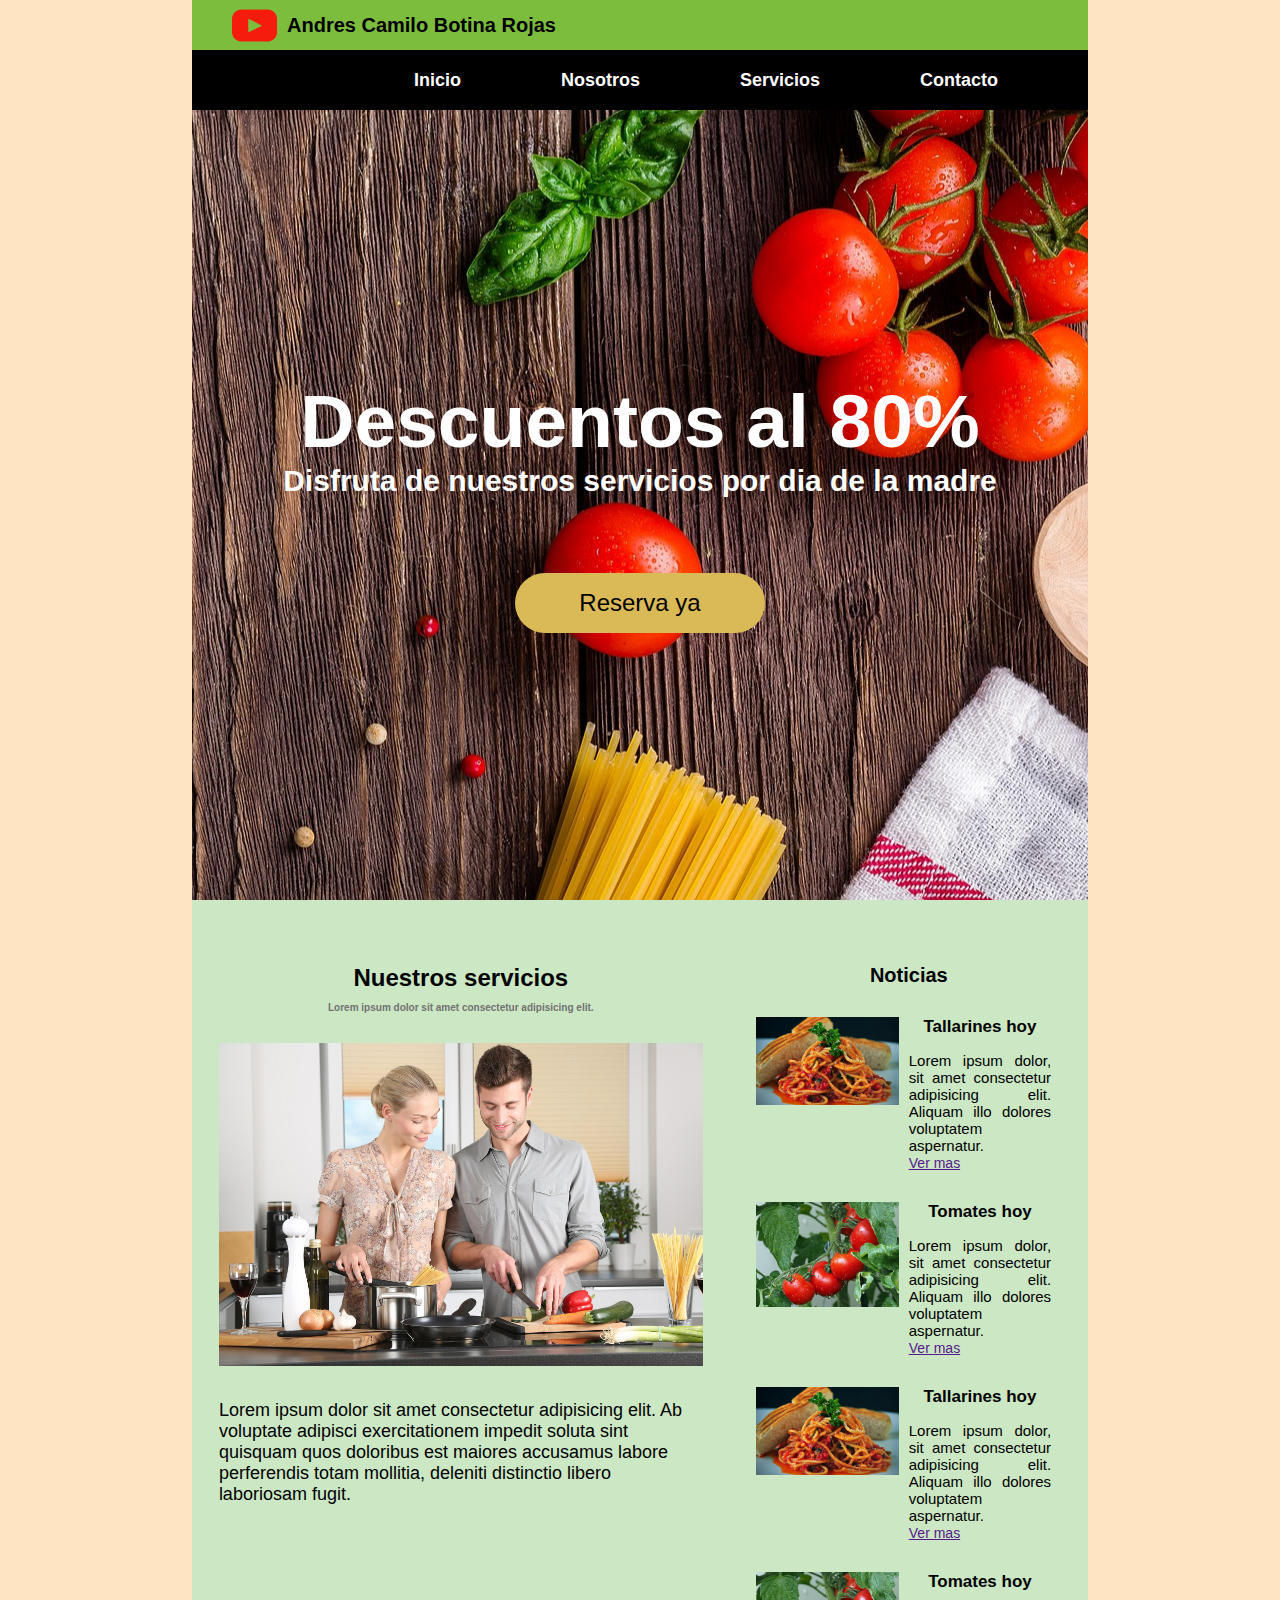
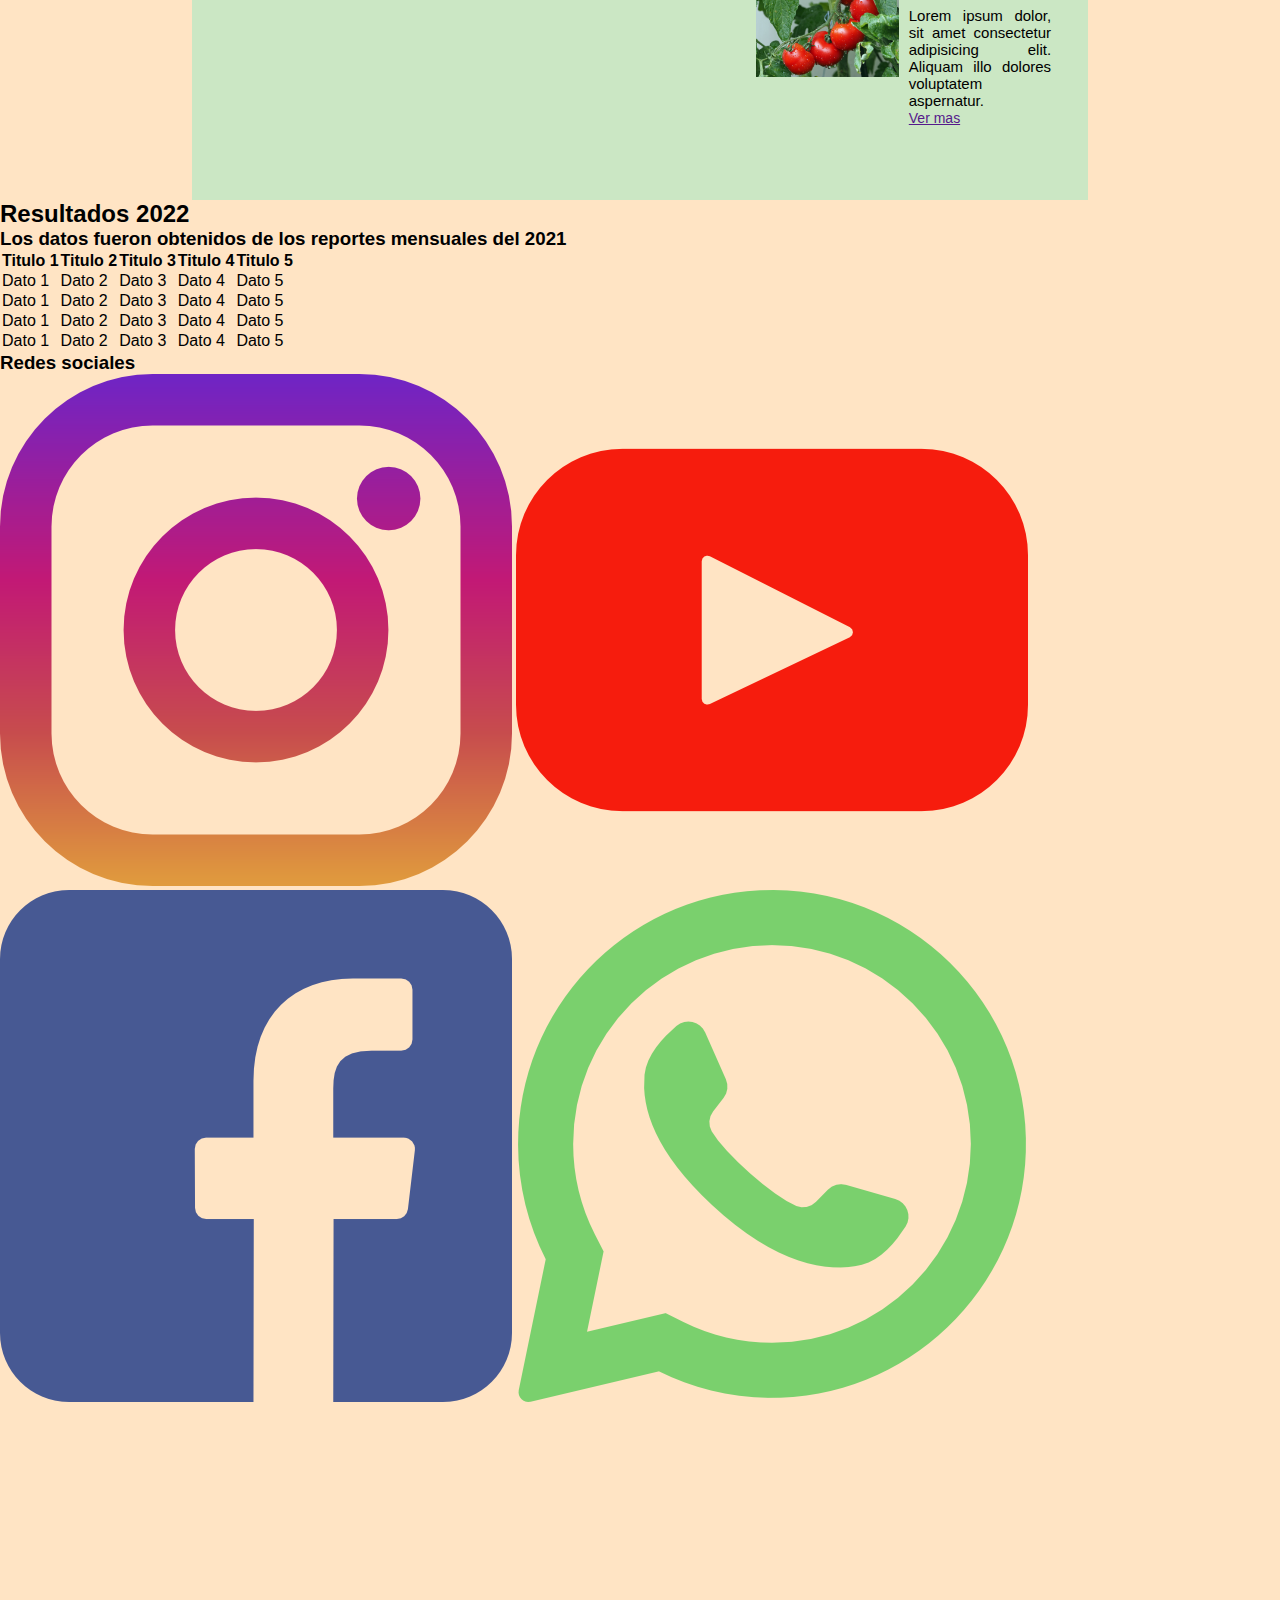
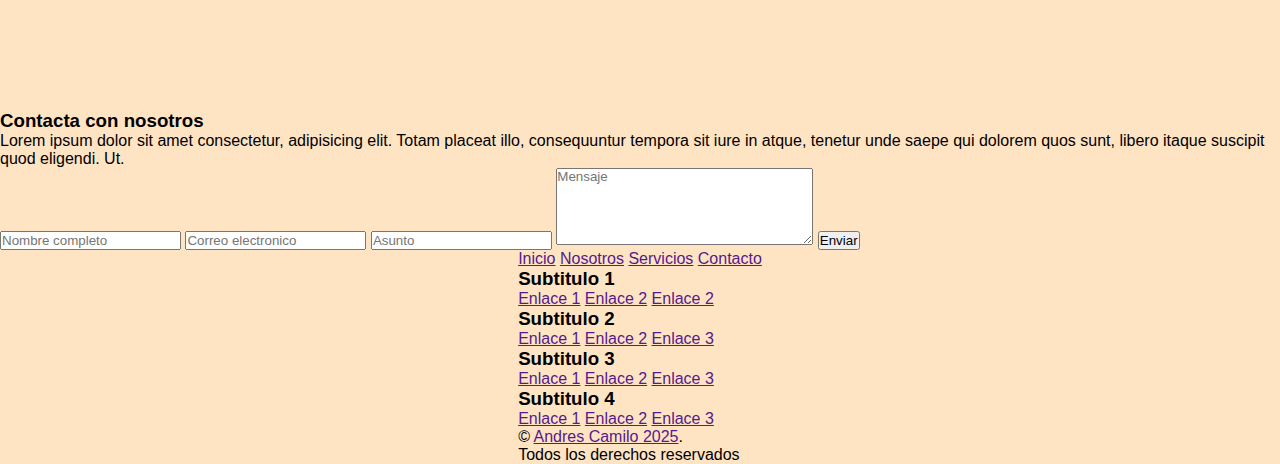
<file: index.html>
<!DOCTYPE html>
<html lang="es">
<head>
    <meta charset="UTF-8">
    <meta name="viewport" content="width=device-width, initial-scale=1.0">
    <link rel="stylesheet" href="css/style.css">
    <title>Pagina web </title>
</head>
<body>
    <main class="main">
        <header class="cabecera">
            <a href="" class="cabecera_link"><img src="Img/youtube.png" alt="Logo de pagina" class="cabecera_img">Andres Camilo Botina Rojas</a>
        </header>
        <nav class="navegacion">
            <a href="">Inicio</a>
            <a href="">Nosotros</a>
            <a href="">Servicios</a>
            <a href="">Contacto</a>
        </nav>
        <!-- Seccion 1 BANNER-->
        <section class="banner">
            <h1>Descuentos al 80%</h1>
            <h2>Disfruta de nuestros servicios por dia de la madre</h2>
            <a href="">Reserva ya</a>
        </section>
        <!-- Seccion 2 -->
        <section class="seccion-2">
            <article class="bloque-izquierdo">
                <!-- Caja para titulos -->
                <div class="izq-titulo">
                    <h2>Nuestros servicios</h2>
                    <h3>Lorem ipsum dolor sit amet consectetur adipisicing elit.</h3>
                </div>
                <!-- caja para imagen-->
                <div class="izq-img">
                    <img src="Img/woman-gb790b1d0b_1920.jpg" alt="">
                </div>
                <p class="izq-parrafo"><span>Lorem ipsum</span> dolor sit amet consectetur adipisicing elit. Ab voluptate adipisci exercitationem impedit soluta sint quisquam quos doloribus est maiores accusamus labore perferendis totam mollitia, deleniti distinctio libero laboriosam fugit.</p>
            </article>
            <!--El aside contiene 3 subcajas se usa 3 div para cada caja -->
            <aside class="bloque-derecho">
                 <!-- -->
                <div class="der-titulo">
                    <h3>Noticias</h3>
                </div>
                <!-- Dentro de la caja hay una imagen y texto se usan dos divs para separar imagen del texto-->
                <div class="der-noticias">
                      <!--Para imagen -->
                    <div class="noticias-img">
                        <img src="Img/pasta-g5d7561c34_1920.jpg" alt="">
                    </div>
                      <!--Para texto -->
                    <div class="noticias-texto">
                        <h4>Tallarines hoy</h4>
                        <p>Lorem ipsum dolor, sit amet consectetur adipisicing elit. Aliquam illo dolores voluptatem aspernatur.</p>
                        <a href="">Ver mas</a>
                    </div>
                </div>
                 <!-- Dentro de la caja hay una imagen y texto se usan dos divs para separar imagen del texto-->
                 <div class="der-noticias">
                      <!--Para imagen -->
                    <div class="noticias-img">
                        <img src="Img/tomatoes-g10ac3695b_1920.jpg" alt="">
                    </div>
                      <!--Para texto -->
                    <div class="noticias-texto">
                        <h4>Tomates hoy</h4>
                        <p>Lorem ipsum dolor, sit amet consectetur adipisicing elit. Aliquam illo dolores voluptatem aspernatur.</p>
                        <a href="">Ver mas</a>
                    </div>
                </div>
                 <div class="der-noticias">
                      <!--Para imagen -->
                    <div class="noticias-img">
                        <img src="Img/pasta-g5d7561c34_1920.jpg" alt="">
                    </div>
                      <!--Para texto -->
                    <div class="noticias-texto">
                        <h4>Tallarines hoy</h4>
                        <p>Lorem ipsum dolor, sit amet consectetur adipisicing elit. Aliquam illo dolores voluptatem aspernatur.</p>
                        <a href="">Ver mas</a>
                    </div>
                </div>
                 <!-- Dentro de la caja hay una imagen y texto se usan dos divs para separar imagen del texto-->
                 <div class="der-noticias">
                      <!--Para imagen -->
                    <div class="noticias-img">
                        <img src="Img/tomatoes-g10ac3695b_1920.jpg" alt="">
                    </div>
                      <!--Para texto -->
                    <div class="noticias-texto">
                        <h4>Tomates hoy</h4>
                        <p>Lorem ipsum dolor, sit amet consectetur adipisicing elit. Aliquam illo dolores voluptatem aspernatur.</p>
                        <a href="">Ver mas</a>
                    </div>
                </div>
            </aside>
        </section>
        <!-- Seccion 3-->
        <section>
            <article>
                 <!-- -->
                <div>
                    <h2>Resultados 2022</h2>
                    <h3>Los datos fueron obtenidos de los reportes mensuales del 2021</h3>
                </div>
                 <!-- Para tabla-->
                <div>
                    <table>
                        <!--Tr 1 -->
                        <tr>
                            <th>Titulo 1</th>
                            <th>Titulo 2</th>
                            <th>Titulo 3</th>
                            <th>Titulo 4</th>
                            <th>Titulo 5</th>
                        </tr>
                         <!--Tr 2 -->
                        <tr>
                            <td>Dato 1</td>
                            <td>Dato 2</td>
                            <td>Dato 3</td>
                            <td>Dato 4</td>
                            <td>Dato 5</td>
                        </tr>
                         <!--Tr 3 -->
                        <tr>
                            <td>Dato 1</td>
                            <td>Dato 2</td>
                            <td>Dato 3</td>
                            <td>Dato 4</td>
                            <td>Dato 5</td>
                        </tr>
                         <!--Tr 4 -->
                        <tr>
                            <td>Dato 1</td>
                            <td>Dato 2</td>
                            <td>Dato 3</td>
                            <td>Dato 4</td>
                            <td>Dato 5</td>
                        </tr>
                         <!--Tr 5 -->
                        <tr>
                            <td>Dato 1</td>
                            <td>Dato 2</td>
                            <td>Dato 3</td>
                            <td>Dato 4</td>
                            <td>Dato 5</td>
                        </tr>
                    </table>
                </div>
                <!---->
                <div>
                    <h3>Redes sociales</h3>
                    <div>
                        <img src="Img/instagram.png" alt="">
                        <img src="Img/youtube.png" alt="">
                        <img src="Img/facebook.png" alt="">
                        <img src="Img/whatsapp.png" alt="">
                    </div>
                </div>
            </article>
            <aside>
                <!--Caja mapa  -->
                <div>
                    <!--Mapa  -->
                    <iframe src="https://www.google.com/maps/embed?pb=!1m18!1m12!1m3!1d3976.5271466438703!2d-74.04963992502081!3d4.678033995296883!2m3!1f0!2f0!3f0!3m2!1i1024!2i768!4f13.1!3m3!1m2!1s0x8e3f9a91a2c8749d%3A0x63f5f7435443cb7!2sGoogle%20Bogota!5e0!3m2!1ses-419!2sco!4v1764879223158!5m2!1ses-419!2sco" width="400" height="300" style="border:0;" allowfullscreen="" loading="lazy" referrerpolicy="no-referrer-when-downgrade"></iframe>
                </div>
                
                <div>
                    <h3>Contacta con nosotros</h3>
                    <p>Lorem ipsum dolor sit amet consectetur, adipisicing elit. Totam placeat illo, consequuntur tempora sit iure in atque, tenetur unde saepe qui dolorem quos sunt, libero itaque suscipit quod eligendi. Ut.</p>
                    <!--Formulario  -->
                    <form action="">
                        <input type="text" placeholder="Nombre completo">
                        <input type="email" placeholder="Correo electronico">
                        <input type="text" placeholder="Asunto">
                        <textarea name="" id="" cols="30" rows="5" placeholder="Mensaje"></textarea>
                        <input type="submit" value="Enviar">
                    </form>
                </div>
            </aside>
        </section>
        <!-- Seccion 4 FOOTER-->
        <section>
            <nav>
            <a href="">Inicio</a>
            <a href="">Nosotros</a>
            <a href="">Servicios</a>
            <a href="">Contacto</a>
            </nav>
            <div>
                <div>
                    <!--Caja 1 -->
                    <h3>Subtitulo 1</h3>
                    <a href="">Enlace 1</a>
                    <a href="">Enlace 2</a>
                    <a href="">Enlace 2</a>
                </div>
                <div>
                    <!--Caja 2 -->
                    <h3>Subtitulo 2</h3>
                    <a href="">Enlace 1</a>
                    <a href="">Enlace 2</a>
                    <a href="">Enlace 3</a>
                </div>
                <!--Caja 3 -->
                <div>
                    <h3>Subtitulo 3</h3>
                    <a href="">Enlace 1</a>
                    <a href="">Enlace 2</a>
                    <a href="">Enlace 3</a>
                </div>
                <!-- Caja 4-->
                <div>
                    <h3>Subtitulo 4</h3>
                    <a href="">Enlace 1</a>
                    <a href="">Enlace 2</a>
                    <a href="">Enlace 3</a>
                </div>
            </div>
            <footer>
                &copy; <a href="">Andres Camilo 2025</a>. <p>Todos los derechos reservados</p>
            </footer>
        </section>
    </main>
</body>
</html>
</file>
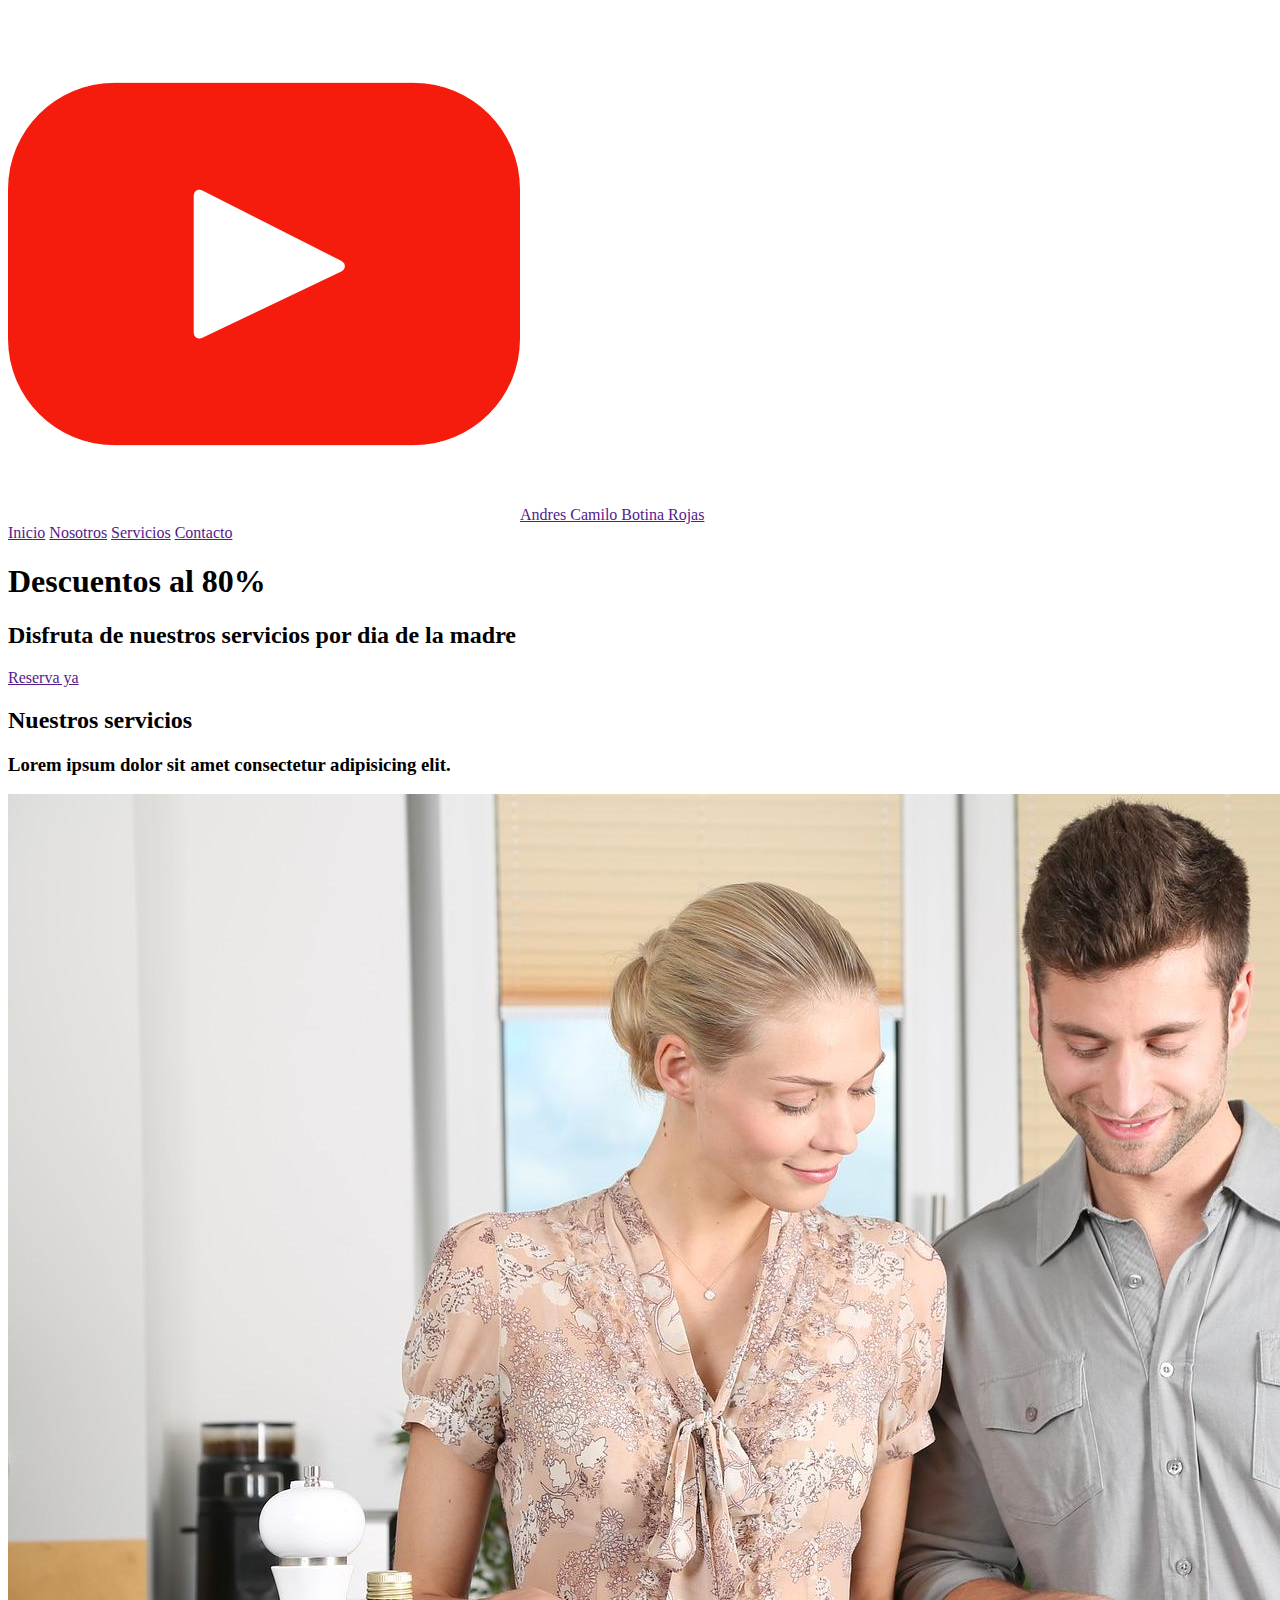
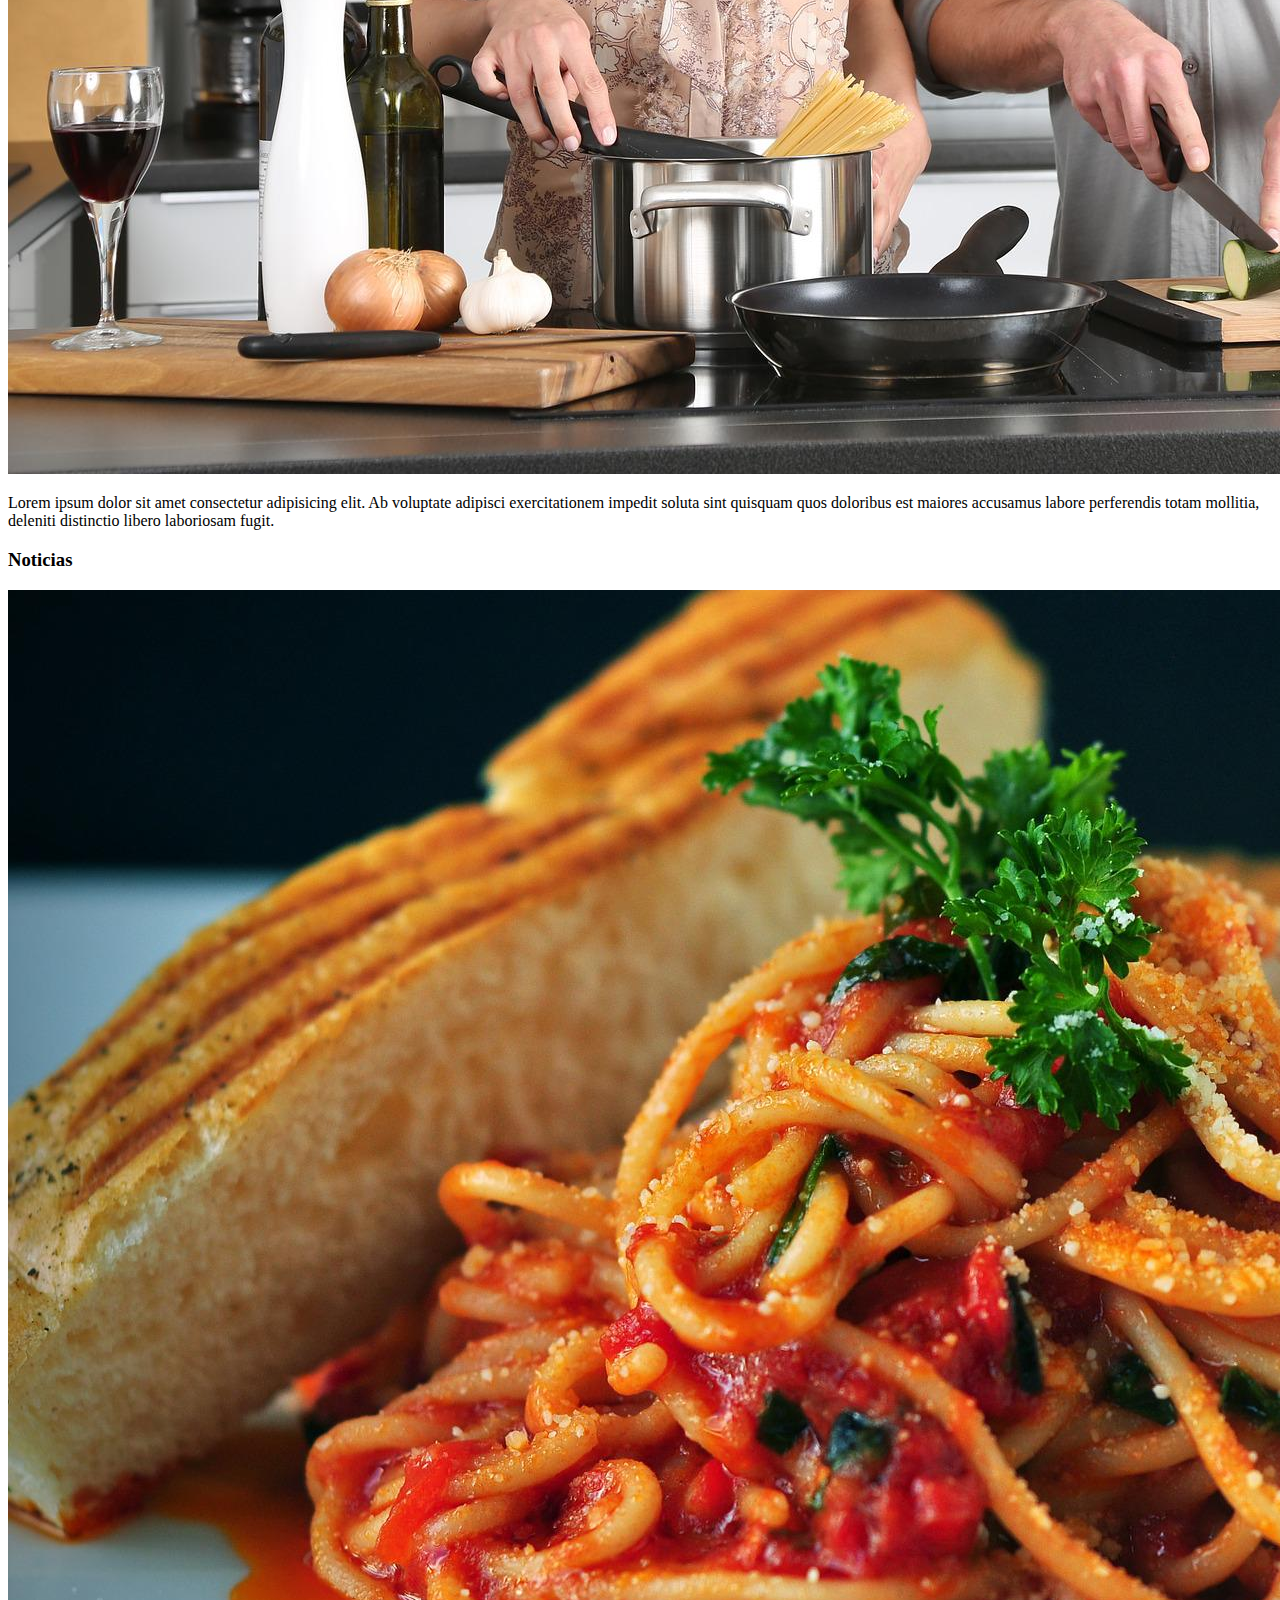
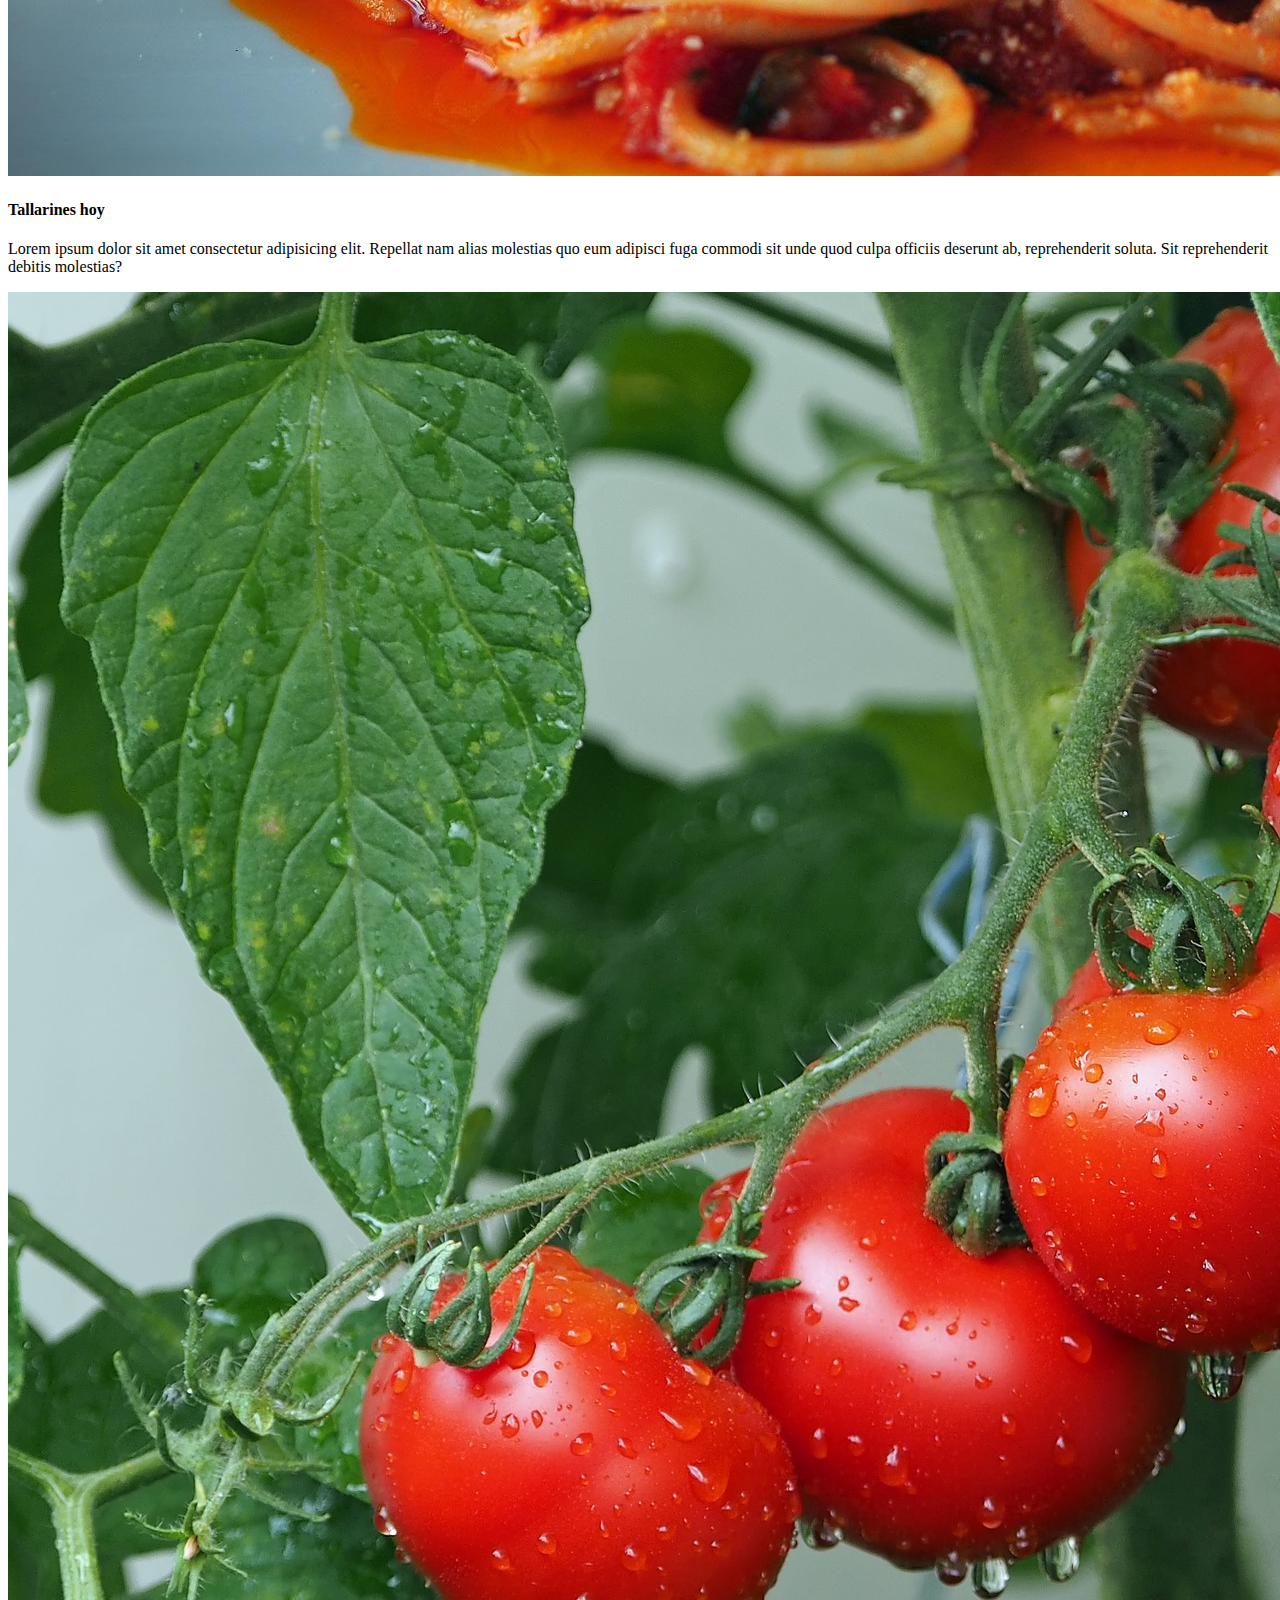
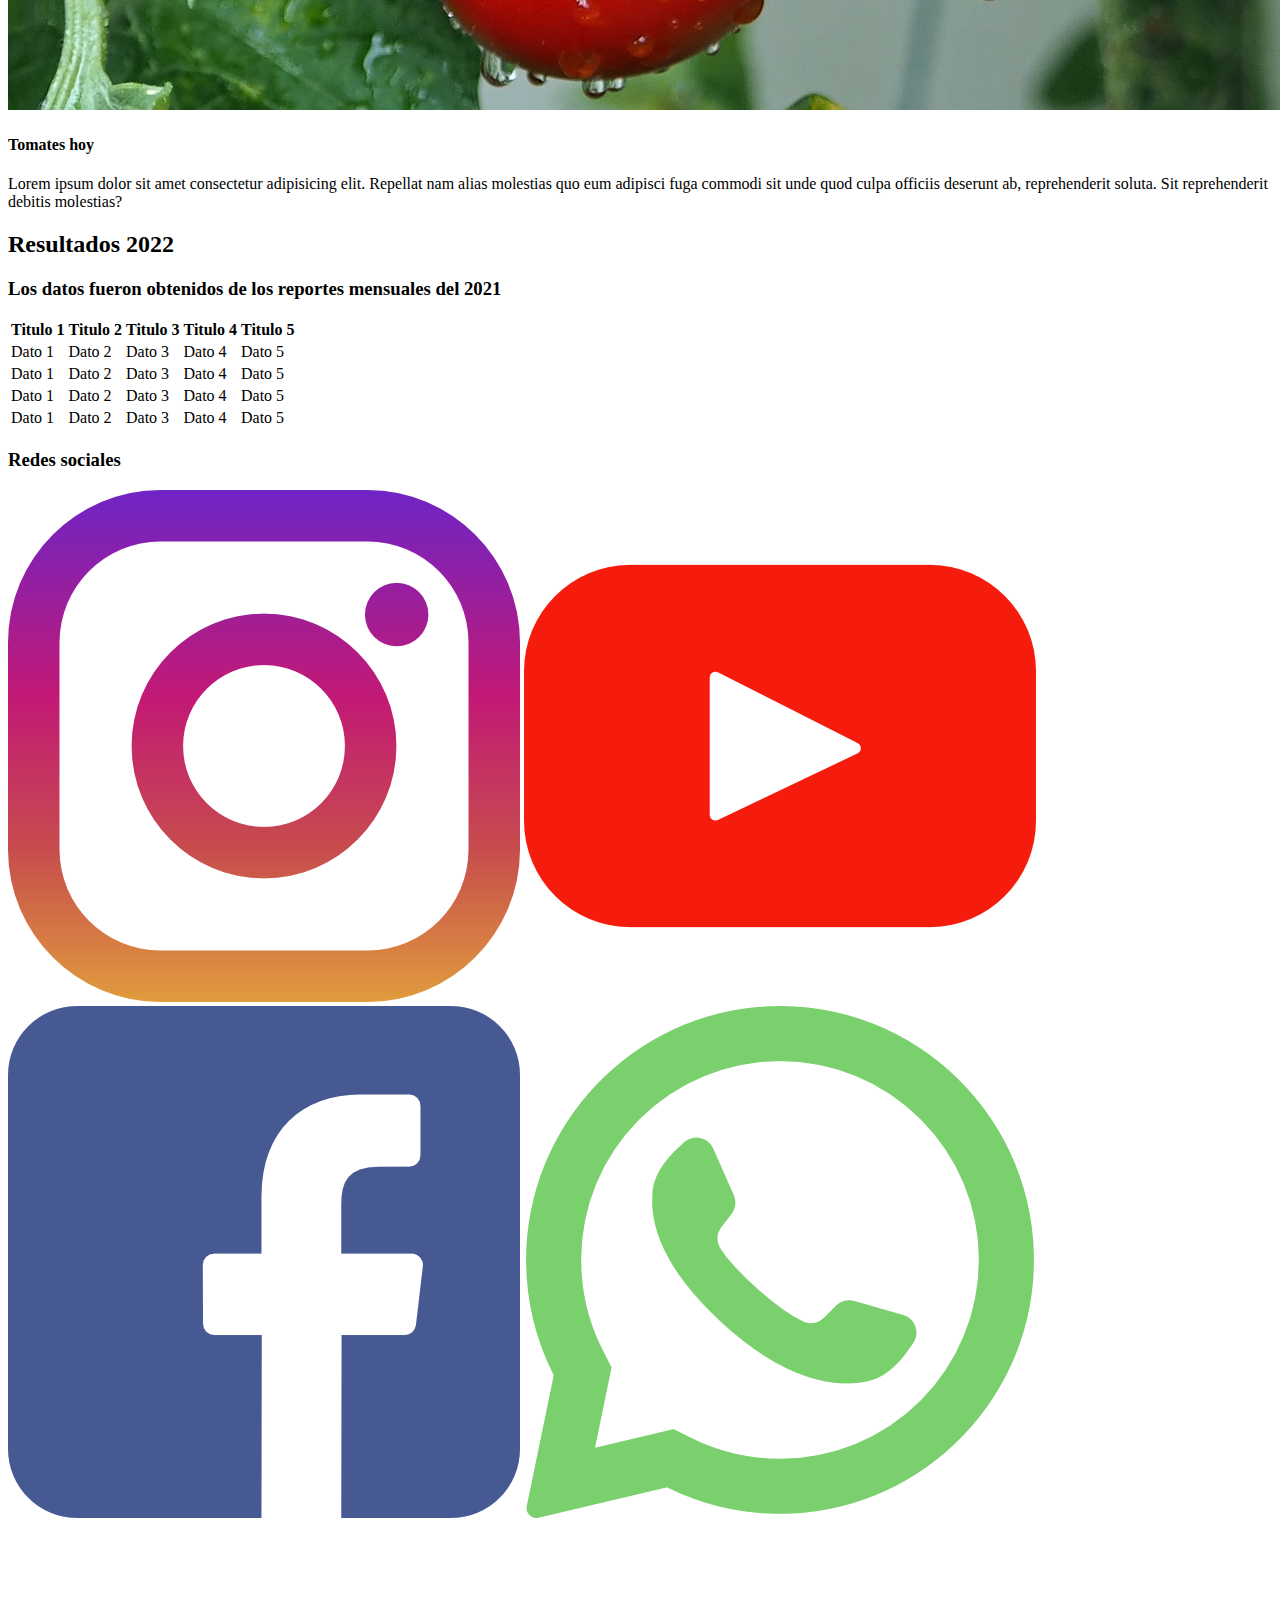
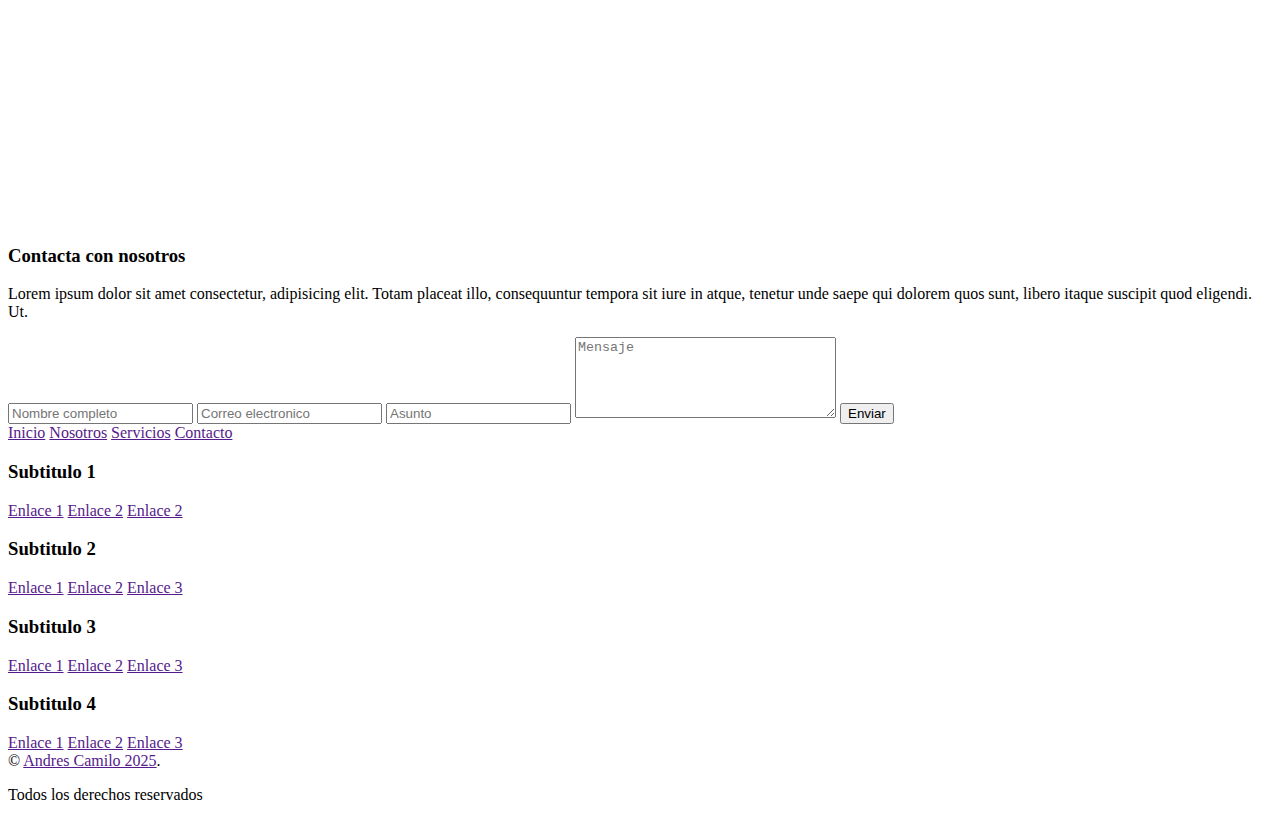
<file: index(copia).html>
<!DOCTYPE html>
<html lang="es">
<head>
    <meta charset="UTF-8">
    <meta name="viewport" content="width=device-width, initial-scale=1.0">
    <link rel="stylesheet" href="C:\Users\botin\OneDrive\Documentos\SENA\Noviembre\Ficha tecnica\primera\css\style.css">
    <title>Pagina web </title>
</head>
<body>
    <main>
        <header>
            <a href=""><img src="Img/youtube.png" alt="Logo de pagina">Andres Camilo Botina Rojas</a>
        </header>
        <nav>
            <a href="">Inicio</a>
            <a href="">Nosotros</a>
            <a href="">Servicios</a>
            <a href="">Contacto</a>
        </nav>
        <!-- Seccion 1 BANNER-->
        <section>
            <h1>Descuentos al 80%</h1>
            <h2>Disfruta de nuestros servicios por dia de la madre</h2>
            <a href="">Reserva ya</a>
        </section>
        <!-- Seccion 2 -->
        <section>
            <article>
                <!-- Caja para titulos -->
                <div>
                    <h2>Nuestros servicios</h2>
                    <h3>Lorem ipsum dolor sit amet consectetur adipisicing elit.</h3>
                </div>
                <!-- caja para imagen-->
                <div>
                    <img src="Img/woman-gb790b1d0b_1920.jpg" alt="">
                </div>
                <p><span>Lorem ipsum</span> dolor sit amet consectetur adipisicing elit. Ab voluptate adipisci exercitationem impedit soluta sint quisquam quos doloribus est maiores accusamus labore perferendis totam mollitia, deleniti distinctio libero laboriosam fugit.</p>
            </article>
            <!--El aside contiene 3 subcajas se usa 3 div para cada caja -->
            <aside>
                 <!-- -->
                <div>
                    <h3>Noticias</h3>
                </div>
                <!-- Dentro de la caja hay una imagen y texto se usan dos divs para separar imagen del texto-->
                <div>
                      <!--Para imagen -->
                    <div>
                        <img src="Img/pasta-g5d7561c34_1920.jpg" alt="">
                    </div>
                      <!--Para texto -->
                    <div>
                        <h4>Tallarines hoy</h4>
                        <p>Lorem ipsum dolor sit amet consectetur adipisicing elit. Repellat nam alias molestias quo eum adipisci fuga commodi sit unde quod culpa officiis deserunt ab, reprehenderit soluta. Sit reprehenderit debitis molestias?</p>
                    </div>
                </div>
                 <!-- Dentro de la caja hay una imagen y texto se usan dos divs para separar imagen del texto-->
                 <div>
                      <!--Para imagen -->
                    <div>
                        <img src="Img/tomatoes-g10ac3695b_1920.jpg" alt="">
                    </div>
                      <!--Para texto -->
                    <div>
                        <h4>Tomates hoy</h4>
                        <p>Lorem ipsum dolor sit amet consectetur adipisicing elit. Repellat nam alias molestias quo eum adipisci fuga commodi sit unde quod culpa officiis deserunt ab, reprehenderit soluta. Sit reprehenderit debitis molestias?</p>
                    </div>
                </div>
            </aside>
        </section>
        <!-- Seccion 3-->
        <section>
            <article>
                 <!-- -->
                <div>
                    <h2>Resultados 2022</h2>
                    <h3>Los datos fueron obtenidos de los reportes mensuales del 2021</h3>
                </div>
                 <!-- Para tabla-->
                <div>
                    <table>
                        <!--Tr 1 -->
                        <tr>
                            <th>Titulo 1</th>
                            <th>Titulo 2</th>
                            <th>Titulo 3</th>
                            <th>Titulo 4</th>
                            <th>Titulo 5</th>
                        </tr>
                         <!--Tr 2 -->
                        <tr>
                            <td>Dato 1</td>
                            <td>Dato 2</td>
                            <td>Dato 3</td>
                            <td>Dato 4</td>
                            <td>Dato 5</td>
                        </tr>
                         <!--Tr 3 -->
                        <tr>
                            <td>Dato 1</td>
                            <td>Dato 2</td>
                            <td>Dato 3</td>
                            <td>Dato 4</td>
                            <td>Dato 5</td>
                        </tr>
                         <!--Tr 4 -->
                        <tr>
                            <td>Dato 1</td>
                            <td>Dato 2</td>
                            <td>Dato 3</td>
                            <td>Dato 4</td>
                            <td>Dato 5</td>
                        </tr>
                         <!--Tr 5 -->
                        <tr>
                            <td>Dato 1</td>
                            <td>Dato 2</td>
                            <td>Dato 3</td>
                            <td>Dato 4</td>
                            <td>Dato 5</td>
                        </tr>
                    </table>
                </div>
                <!---->
                <div>
                    <h3>Redes sociales</h3>
                    <div>
                        <img src="Img/instagram.png" alt="">
                        <img src="Img/youtube.png" alt="">
                        <img src="Img/facebook.png" alt="">
                        <img src="Img/whatsapp.png" alt="">
                    </div>
                </div>
            </article>
            <aside>
                <!--Caja mapa  -->
                <div>
                    <!--Mapa  -->
                    <iframe src="https://www.google.com/maps/embed?pb=!1m18!1m12!1m3!1d3976.5271466438703!2d-74.04963992502081!3d4.678033995296883!2m3!1f0!2f0!3f0!3m2!1i1024!2i768!4f13.1!3m3!1m2!1s0x8e3f9a91a2c8749d%3A0x63f5f7435443cb7!2sGoogle%20Bogota!5e0!3m2!1ses-419!2sco!4v1764879223158!5m2!1ses-419!2sco" width="400" height="300" style="border:0;" allowfullscreen="" loading="lazy" referrerpolicy="no-referrer-when-downgrade"></iframe>
                </div>
                
                <div>
                    <h3>Contacta con nosotros</h3>
                    <p>Lorem ipsum dolor sit amet consectetur, adipisicing elit. Totam placeat illo, consequuntur tempora sit iure in atque, tenetur unde saepe qui dolorem quos sunt, libero itaque suscipit quod eligendi. Ut.</p>
                    <!--Formulario  -->
                    <form action="">
                        <input type="text" placeholder="Nombre completo">
                        <input type="email" placeholder="Correo electronico">
                        <input type="text" placeholder="Asunto">
                        <textarea name="" id="" cols="30" rows="5" placeholder="Mensaje"></textarea>
                        <input type="submit" value="Enviar">
                    </form>
                </div>
            </aside>
        </section>
        <!-- Seccion 4 FOOTER-->
        <section>
            <nav>
            <a href="">Inicio</a>
            <a href="">Nosotros</a>
            <a href="">Servicios</a>
            <a href="">Contacto</a>
            </nav>
            <div>
                <div>
                    <!--Caja 1 -->
                    <h3>Subtitulo 1</h3>
                    <a href="">Enlace 1</a>
                    <a href="">Enlace 2</a>
                    <a href="">Enlace 2</a>
                </div>
                <div>
                    <!--Caja 2 -->
                    <h3>Subtitulo 2</h3>
                    <a href="">Enlace 1</a>
                    <a href="">Enlace 2</a>
                    <a href="">Enlace 3</a>
                </div>
                <!--Caja 3 -->
                <div>
                    <h3>Subtitulo 3</h3>
                    <a href="">Enlace 1</a>
                    <a href="">Enlace 2</a>
                    <a href="">Enlace 3</a>
                </div>
                <!-- Caja 4-->
                <div>
                    <h3>Subtitulo 4</h3>
                    <a href="">Enlace 1</a>
                    <a href="">Enlace 2</a>
                    <a href="">Enlace 3</a>
                </div>
            </div>
            <footer>
                &copy; <a href="">Andres Camilo 2025</a>. <p>Todos los derechos reservados</p>
            </footer>
        </section>
    </main>
</body>
</html>
</file>
<file: css/style.css>
*{
    margin: 0;
    padding: 0;
    box-sizing: border-box;
    font-family: Arial, Helvetica, sans-serif;
}

.main{
    background-color: bisque;
    width: 100%;
    height: 100%;
    display: flex;
    flex-direction: column;
    justify-content: center;
    align-items: center;
}


/*   Inicio cabecera */

.cabecera{
    background-color: rgb(125, 189, 61);
    width: 70%;
    height: 50px;
    padding: 0 40px;

}

.cabecera_link{
    width: 100%;
    height: 100%;
    display: flex;
    flex-direction: row;
    justify-content: flex-start;
    align-items: center;
    text-decoration: none;
    color: black;
    font-size: 20px;
    font-weight: 600;
}

.cabecera_img{
    object-fit: cover;
    height: 90%;
    margin-right: 10px;

}
/*   Fin cabecera */

/*   Inicio Navegacion */

.navegacion{
    background-color: rgb(0, 0, 0);
    width: 70%;
    height: 60px;
    padding: 0 40px;
    display: flex;
    flex-direction: row;
    justify-content: flex-end;
    align-items: center;
    overflow: hidden;
}

.navegacion a{
    text-decoration: none;
    color: white;
    font-size: 18px;
    font-weight: 600;
    padding: 25px 50px;
}

.navegacion a:hover{
    color: rgb(0, 0, 0);
    background-color: rgb(218, 185, 87);
    
}
/*  Fin Navegacion */

/*   Inicio Banner */
.banner{
    background-image: url(../Img/spaghetti-g947692dca_1920.jpg);
    background-position: center;
    width: 70%;
    height: calc(100vh - 110px);
    display: flex;
    flex-direction: column;
    justify-content: center;
    align-items: center;
    color: white;
}

.banner h1{
    font-size: 75px;
}

.banner h2{
    font-size: 30px;
}

.banner a{
    background-color:rgb(218, 185, 87);
    width: 250px;
    height: 60px;
    border-radius: 30px;
    display: flex;
    flex-direction: row;
    justify-content: center;
    align-items: center;
    text-decoration: none;
    font-size: 24px;
    margin-top: 75px;
    color: black;
}

.banner a:hover{
    background-color:rgb(13, 13, 13);
    color: rgb(255, 255, 255);
}
/*   Fin Banner */ 

/* Inicia Secion 2 */

.seccion-2{
    background-color: rgb(203, 231, 196);
    width: 70%;
    height: 100vh;
    display: flex;
    flex-direction: row;
    justify-content: center;
    align-items: center;
    padding: 5% 0;
}

.bloque-izquierdo{
    width: 60%;
    height: 100%;
    display: flex;
    flex-direction: column;
    justify-content: start;
    align-items: center;
    padding: 0 3%;
}

.izq-titulo{
    display: flex;
    flex-direction: column;
    justify-content: center;
    align-items: center;
}

.izq-titulo h2{
    font: 20px;
}

.izq-titulo h3{
    font-size: 10px;
    margin-top: 10px;
    color: rgb(114, 114, 114);
}

.izq-img{
    width: 100%;
    margin: 30px 0;
}

.izq-img img{
    object-fit: cover;
    width: 100%;
}

.izq-parrafo{
    font-size: 18px;
}





.bloque-derecho{
    width: 40%;
    height: 100%;
    padding: 0 3%;
}

.der-titulo{

    text-align: center;
}

.der-titulo h3{
    font-size: 20px;
}
.der-noticias{
    display: flex;
    flex-direction: row;
    justify-content: center;
    align-items: start;
    margin: 30px 0;
}

.noticias-img{
    width: 50%;
}

.noticias-img img{
    object-fit: cover;
    width: 100%;
}

.noticias-texto{
    width: 50%;
    margin: 0 10px;
}

.noticias-texto h4{
    font-size: 17px;
    text-align: center;
    margin-bottom: 15px;
}

.noticias-texto p{
    font-size: 15px;
    text-align: justify;
}

.noticias-texto a{
    font-size: 14px;
    margin-top: 10px;
}


/* Fin Secion 2 */
</file>
